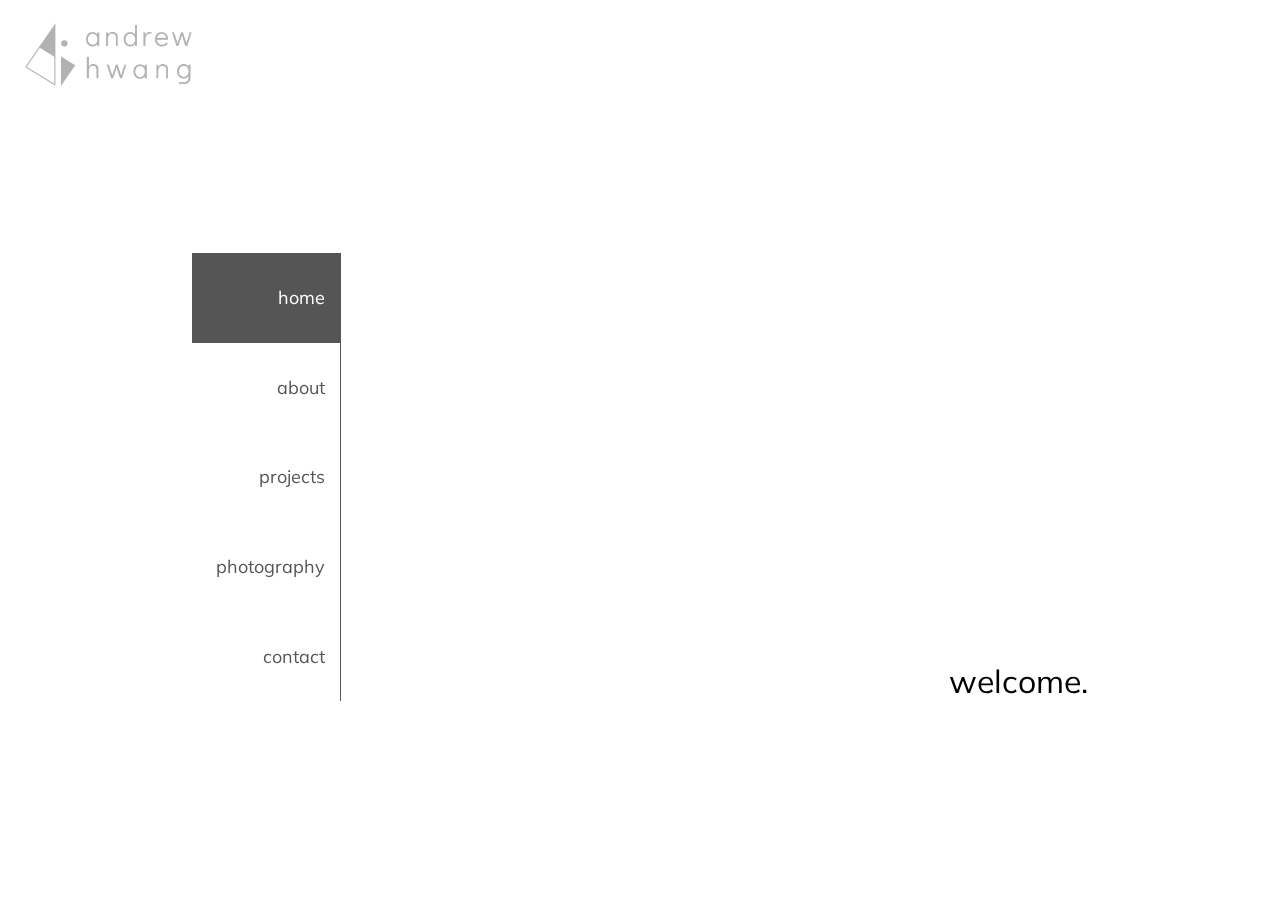
<file: index.html>
<!DOCTYPE html>

<html>
  <head>
    <title>Andrew Hwang</title>

    <link rel="stylesheet" href="https://cdnjs.cloudflare.com/ajax/libs/font-awesome/4.7.0/css/font-awesome.min.css">
    <link href="https://fonts.googleapis.com/icon?family=Material+Icons" rel="stylesheet">
    <link href="https://fonts.googleapis.com/css?family=Muli" rel="stylesheet">
    <link rel="shortcut icon" type="image/png" href="media/favicon.png" />

    <script src="js/background.js"></script>
    <script src="js/navigation.js"></script>
    <script src="js/projects.js"></script>

    <link rel="stylesheet" href="css/base.css" />
    <link rel="stylesheet" href="css/home.css" />
    <link rel="stylesheet" href="css/about.css" />
    <link rel="stylesheet" href="css/projects.css" />
    <link rel="stylesheet" href="css/photos.css" />
    <link rel="stylesheet" href="css/contact.css" />
  </head>

  <body>

    <img class="logo" id="mainLogo" src="media/LogoWide01.png" alt="andrew hwang" onclick="navigate('home', true)">

    <div id="centerContainer">
      <div id="navigation">
        <ul id="navList">

          <li class="navItem navActive" id="homeNav" onclick="">
            <span class="navText textActive">home</span>
          </li>
          <li class="navItem" id="aboutNav">
            <span class="navText">about</span>
          </li>
          <li class="navItem" id="projectsNav">
            <span class="navText">projects</span>
          </li>
          <li class="navItem" id="photosNav">
            <span class="navText">photography</span>
          </li>
          <li class="navItem" id="contactNav">
            <span class="navText">contact</span>
          </li>

        </ul>
      </div>

      <div id="contentGrid"></div>
    </div>

    <canvas id="background"></canvas></canvas>

  </body>
</html>
</file>
<file: css/base.css>
html, body {
  width: 100%;
  height: 100%;
  margin: 0px;
  font-family: 'Muli', sans-serif;
  font-size: 18px;
  overflow: hidden;
}

.verticalHelper {
  display: inline-block;
  position: absolute;
  height: 100%;
  vertical-align: middle;
}

#mainLogo {
  position: absolute;
  top: 1em;
  left: 1em;
  width: auto;
  height: 8%;
  opacity: 0.3;
  transition: .3s ease;
  -moz-transition: .3s ease;
  -webkit-transition: .3s ease;
  -ms-transition: .3s ease;
}

#mainLogo:hover {
  opacity: 0.7;
  transition: .3s ease;
  -moz-transition: .3s ease;
  -webkit-transition: .3s ease;
  -ms-transition: .3s ease;
}

/* ------------------------
      Center Objects
------------------------ */

#centerContainer {
  position: fixed;
  top: 3em;
  right: 0;
  bottom: 0;
  left: 0;
  width: 70vw;
  height: 35vw;
  max-width: 60em;
  max-height: 30em;
  min-width: 20em;
  min-height: 10em;
  margin: auto;
  display: grid;
  grid-template-columns: 1fr 5fr;
  grid-auto-rows: 100%;
}

/* --- Navigation --- */

#navigation {
  background-color: transparent;
  height: 100%;
}

#navList {
  display: table;
  table-layout: fixed;
  width: 100%;
  height: 100%;
  min-width: 120px;
  color: white;
  list-style-type: none;
  padding: 0px;
  margin: 0px;
}

.navItem {
  text-align: right;
  display: table-row;
  transition: .3s ease;
  -moz-transition: .3s ease;
  -webkit-transition: .3s ease;
  -ms-transition: .3s ease;
}

.navItem:hover {
  background-color: #999;
  transition: .3s ease;
  -moz-transition: .3s ease;
  -webkit-transition: .3s ease;
  -ms-transition: .3s ease;
}

.navActive {
  background-color: #555;
  transition: .3s ease;
  -moz-transition: .3s ease;
  -webkit-transition: .3s ease;
  -ms-transition: .3s ease;
}

.navText {
  display: table-cell;
  padding-right: 15px;
  vertical-align: middle;
  color: #555;
  border-right: 1px solid #555;
  transition: .3s ease;
  -moz-transition: .3s ease;
  -webkit-transition: .3s ease;
  -ms-transition: .3s ease;
}

.textActive, .navText:hover {
  color: #FFF;
  transition: .3s ease;
  -moz-transition: .3s ease;
  -webkit-transition: .3s ease;
  -ms-transition: .3s ease;
}

/* --- Content --- */

#contentGrid {
  background-color: transparent;
}


/* --- Scroll Bar --- */

::-webkit-scrollbar {
  width: 5px;
}

::-webkit-scrollbar-track {
  background: #FFF;
  border-radius: 3px;
}

::-webkit-scrollbar-thumb {
  background: #CCC;
  border-radius: 3px;
}
</file>
<file: css/home.css>
#home {
  display: grid;
  grid-template-rows: 1fr 1fr;
  width: 100%;
  height: 100%;
  color: white;
  vertical-align: middle;
  margin-left: 15px
}

#title {
  position: absolute;
  font-size: 32px;
  bottom: 0px;
  right: 0px;
}
</file>
<file: css/about.css>
#about {
  display: -ms-flex; display: -webkit-flex; display: flex;
  flex-direction: row;
  width: 100%;
  height: 100%;
  color: black;
  vertical-align: middle;
  margin-left: 15px;
}

#imageContainer {
  flex: 1;
  height: 100%;
  width: 50%;
}

#headshot {
  position: relative;
  top: 50%;
  transform: translateY(-50%);
  width: 100%;
  min-width: 100px;
  max-height: 100%;
  vertical-align: middle;
  border-radius: 5px;
}

#textContainer {
  flex: 2;
  position: relative;
  vertical-align: middle;
  overflow-y: scroll;
  font-size: 14px;
  width: 100%;
  max-width: 340px;
  max-height: 100%;
  margin-left: 15px;
  top: 0;
  bottom: 0;
  margin-top: auto;
  margin-bottom: auto;
  padding-right: 5px;
}
</file>
<file: css/projects.css>
#projectsWrapper {
  width: 100%;
  height: 100%;
  margin-left: 15px;
  display: block;
  align-content: center;
  position: static;
}

#projects {
  display: grid;
  grid-template-columns: repeat(3, 1fr);
  grid-gap: 1em;
  grid-auto-rows: minmax(100px, auto);
  height: 100%;
  overflow: hidden;
}

.project {
  vertical-align: middle;
  position: relative;
  background: #FFF;
}

.projectCover {
  display: block;
  width: 100%;
  height: 100%;
  max-width: 100%;
  max-height: 100%;
  opacity: 1;
  border-radius: 5px;
  transition: .3s ease;
  -moz-transition: .3s ease;
  -webkit-transition: .3s ease;
  -ms-transition: .3s ease;
}

/* --- Deals with hovering over project card --- */
.projectHover {
  opacity: 0;
  position: absolute;
  top: 0;
  left: 0;
  right: 0;
  bottom: 0;
  width: 100%;
  height: 100%;
  max-width: 100%;
  max-height: 100%;
  text-align: center;
  display: inline-block;
  transition: .3s ease;
  -moz-transition: .3s ease;
  -webkit-transition: .3s ease;
  -ms-transition: .3s ease;
}

.project:hover .projectCover {
  opacity: 0.2;
}

.project:hover .projectHover {
  opacity: 1;
}

.projectText {
  text-align: center;
  display: inline-block;
  position: absolute;
  top: 50%;
  left: 50%;
  background-color: rgba(255,255,255,0.9);
  padding: 5px;
  border-radius: 4px;
  transform: translate(-50%, -50%);
  -moz-transform: translate(-50%, -50%);
	-webkit-transform: translate(-50%, -50%);
	-ms-transform: translate(-50%, -50%);
}

/* --- deals with project descriptions --- */
#projectDescription {
  visibility: hidden;
  width: 100%;
  height: 100%;
  display: flex;
  flex-direction: row;
}

.material-icons {
  font-size: 48px;
  opacity: 0.3;
  transition: .3s ease;
  -moz-transition: .3s ease;
  -webkit-transition: .3s ease;
  -ms-transition: .3s ease;
}

.material-icons:hover {
  opacity: 0.7;
  cursor: default;
  transition: .3s ease;
  -moz-transition: .3s ease;
  -webkit-transition: .3s ease;
  -ms-transition: .3s ease;
}

#descriptionText {
  width: 100%;
  height: 100%;
  margin-left: 15px;
  overflow: scroll;
}

/* --- Lucent Surge --- */
#lucentSurgeVideo {
  width: 100%;
  height: 75%;
}
</file>
<file: css/photos.css>
#photos {
  margin-left: 15px;
}

span {
  color: black;
  margin-left: 15px;
}
</file>
<file: css/contact.css>
span {
  color: black;
  margin-left: 15px;
}

#contact {
  height: 100%;
  display: flex;
  flex-direction: column;
  justify-content: center;
}

.contactContainer {
  margin-left: 15px;
  height: 33%;
  display: grid;
  grid-template-columns: 75px auto;
}

.socialText {
  align-self: center;
  justify-content: center;
  opacity: 0;
  transition: .3s ease;
  -moz-transition: .3s ease;
  -webkit-transition: .3s ease;
  -ms-transition: .3s ease;
}

.contactContainer:hover .socialText {
  opacity: 1;
  transition: .3s ease;
  -moz-transition: .3s ease;
  -webkit-transition: .3s ease;
  -ms-transition: .3s ease;
}

#linkGit {
  font-size: 350%;
  color: black;
  vertical-align: middle;
  align-self: center;
  justify-content: center;
  opacity: 0.3;
  transition: .3s ease;
  -moz-transition: .3s ease;
  -webkit-transition: .3s ease;
  -ms-transition: .3s ease;
}

#linkGit:hover {
  opacity: 0.7;
  transition: .3s ease;
  -moz-transition: .3s ease;
  -webkit-transition: .3s ease;
  -ms-transition: .3s ease;
}

#linkLinkedin {
  font-size: 350%;
  color: black;
  vertical-align: middle;
  align-self: center;
  justify-content: center;
  opacity: 0.3;
  transition: .3s ease;
  -moz-transition: .3s ease;
  -webkit-transition: .3s ease;
  -ms-transition: .3s ease;
}

#linkLinkedin:hover {
  opacity: 0.7;
  transition: .3s ease;
  -moz-transition: .3s ease;
  -webkit-transition: .3s ease;
  -ms-transition: .3s ease;
}

#linkEmail {
  font-size: 350%;
  color: black;
  vertical-align: middle;
  align-self: center;
  justify-content: center;
  opacity: 0.3;
  transition: .3s ease;
  -moz-transition: .3s ease;
  -webkit-transition: .3s ease;
  -ms-transition: .3s ease;
}

#linkEmail:hover {
  opacity: 0.7;
  transition: .3s ease;
  -moz-transition: .3s ease;
  -webkit-transition: .3s ease;
  -ms-transition: .3s ease;
}
</file>
